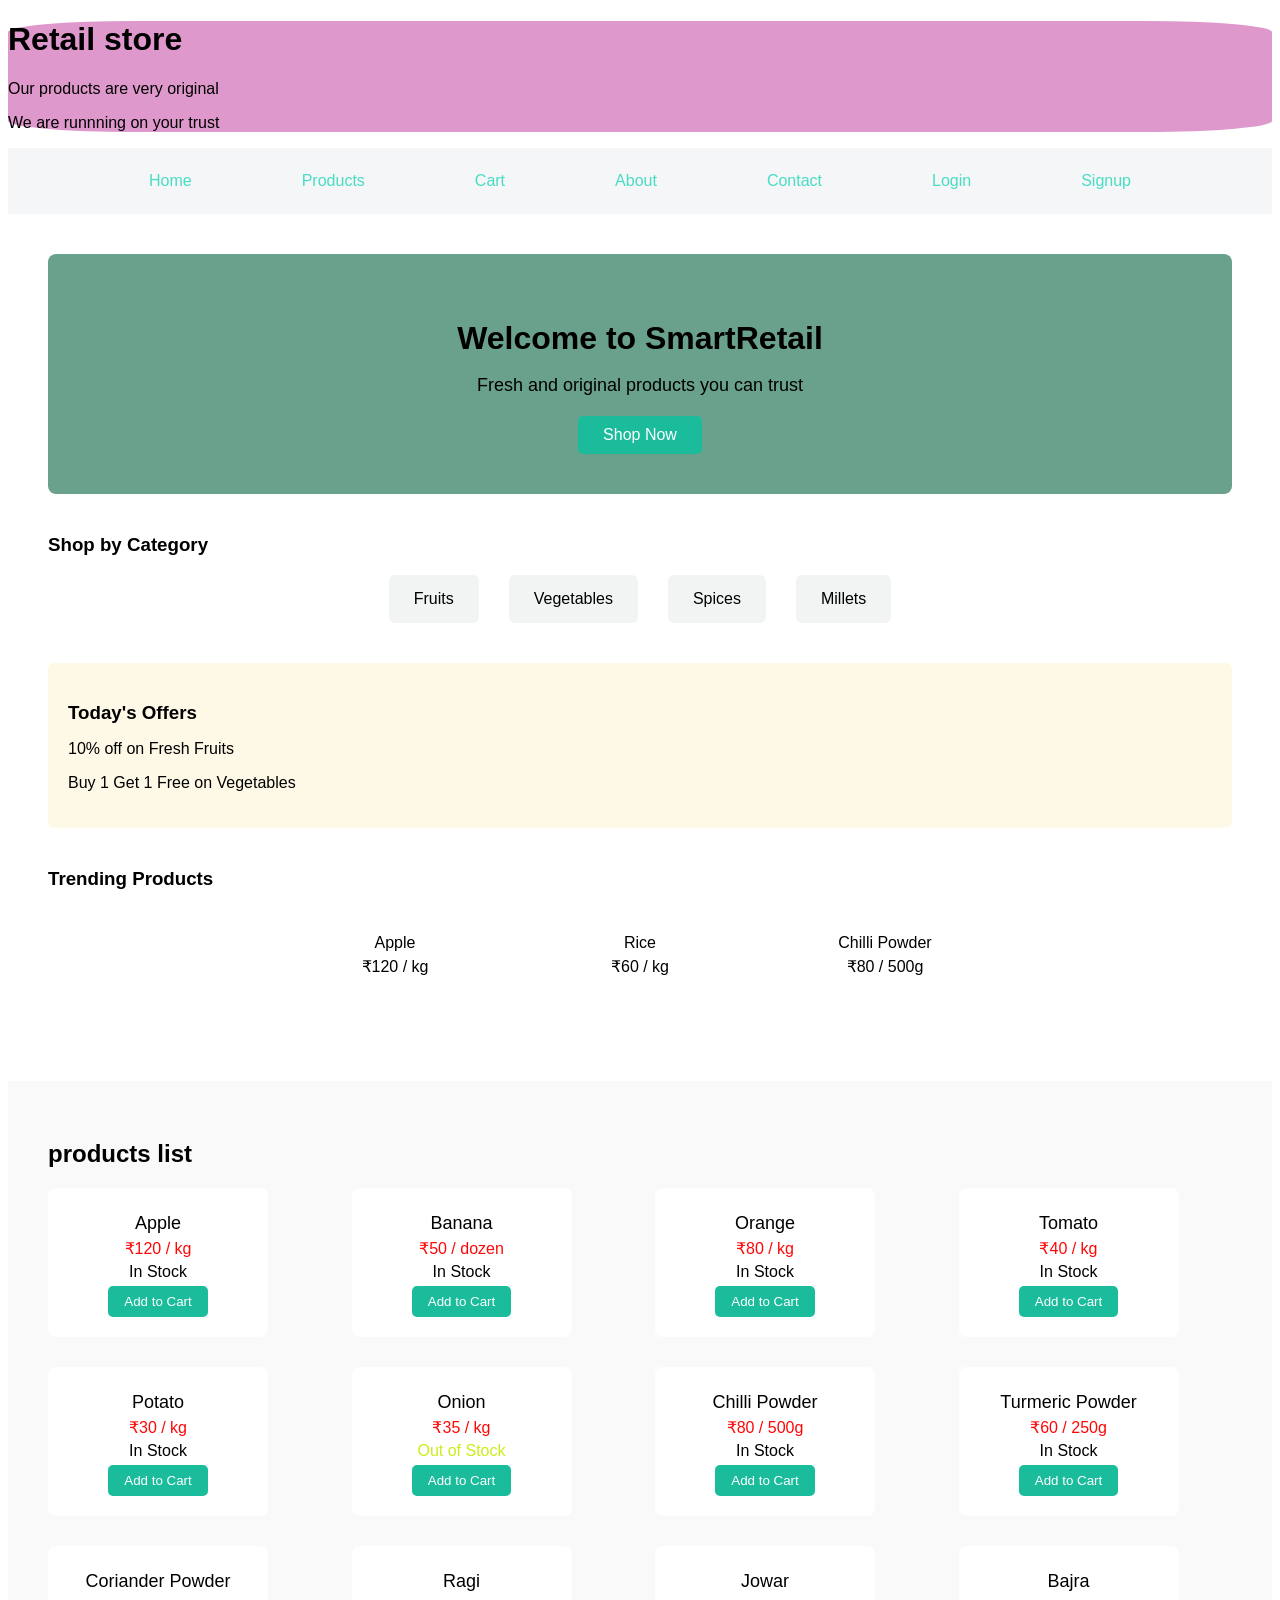
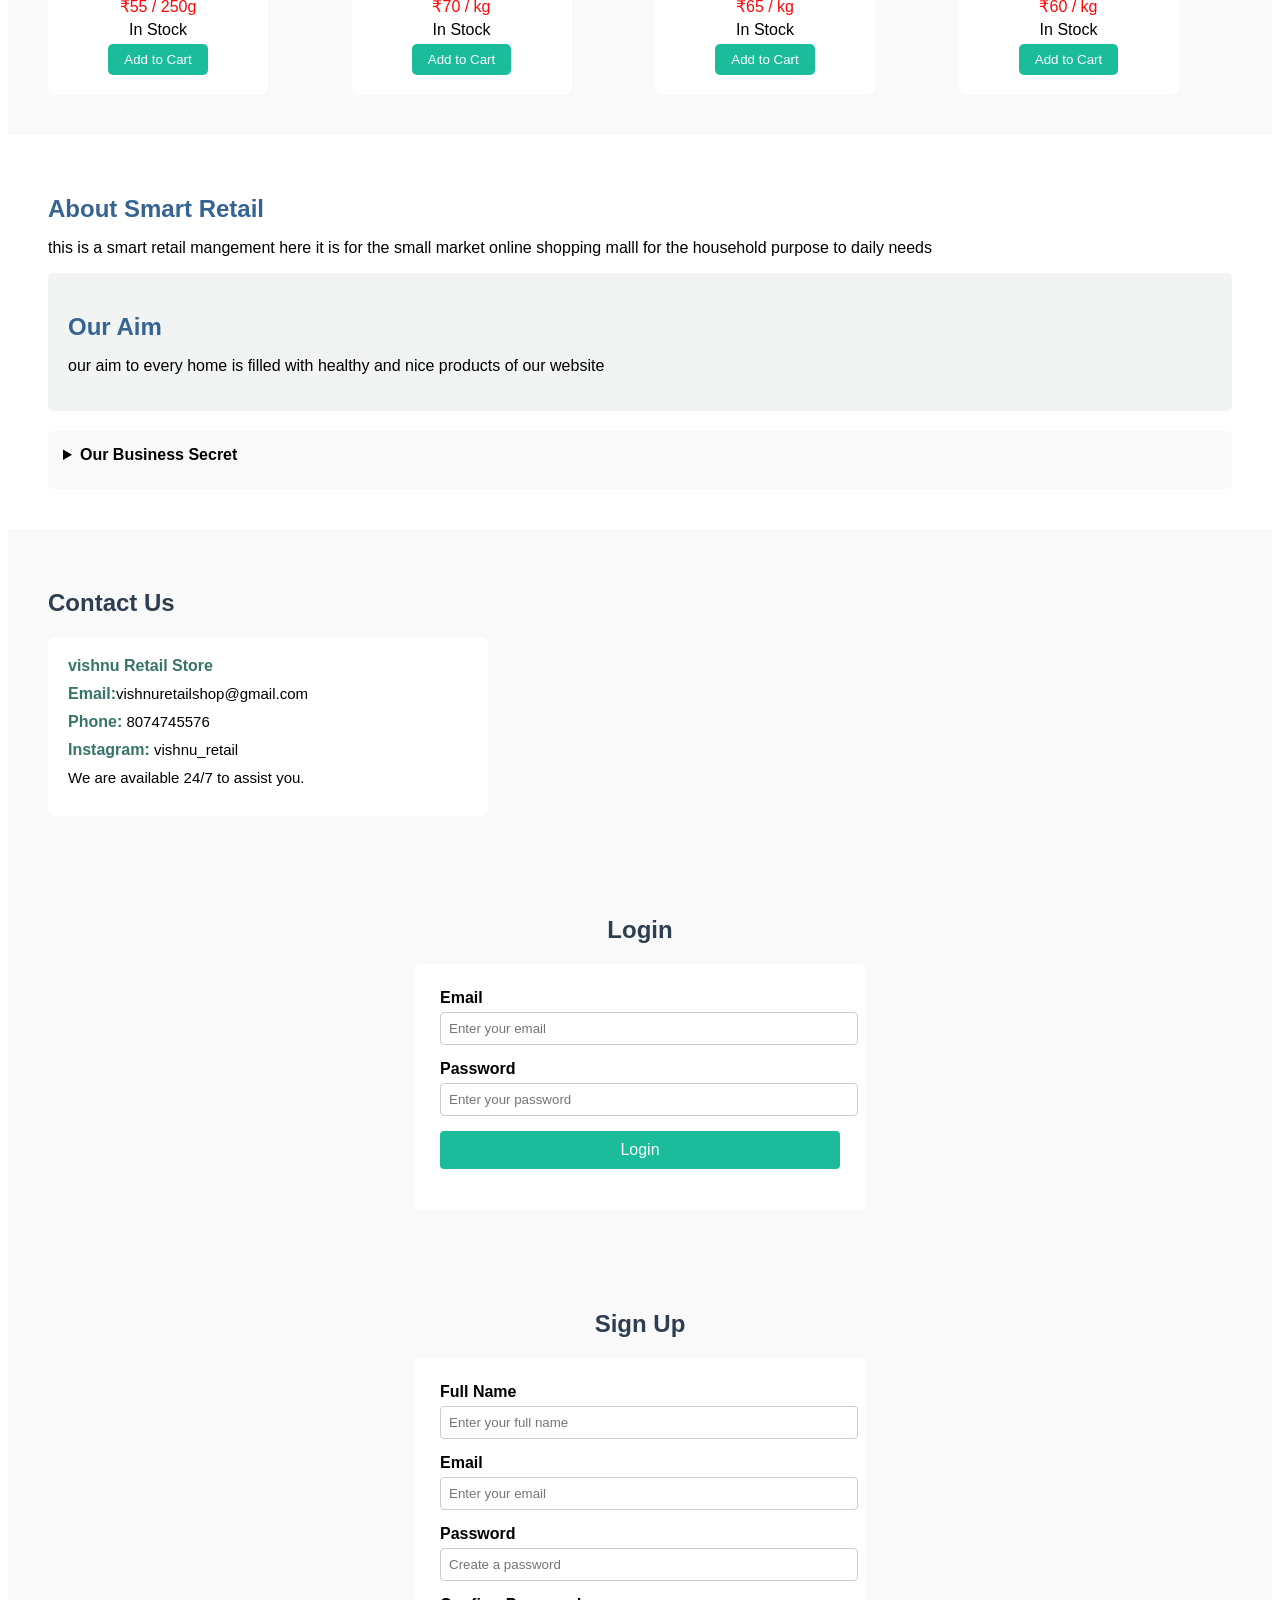
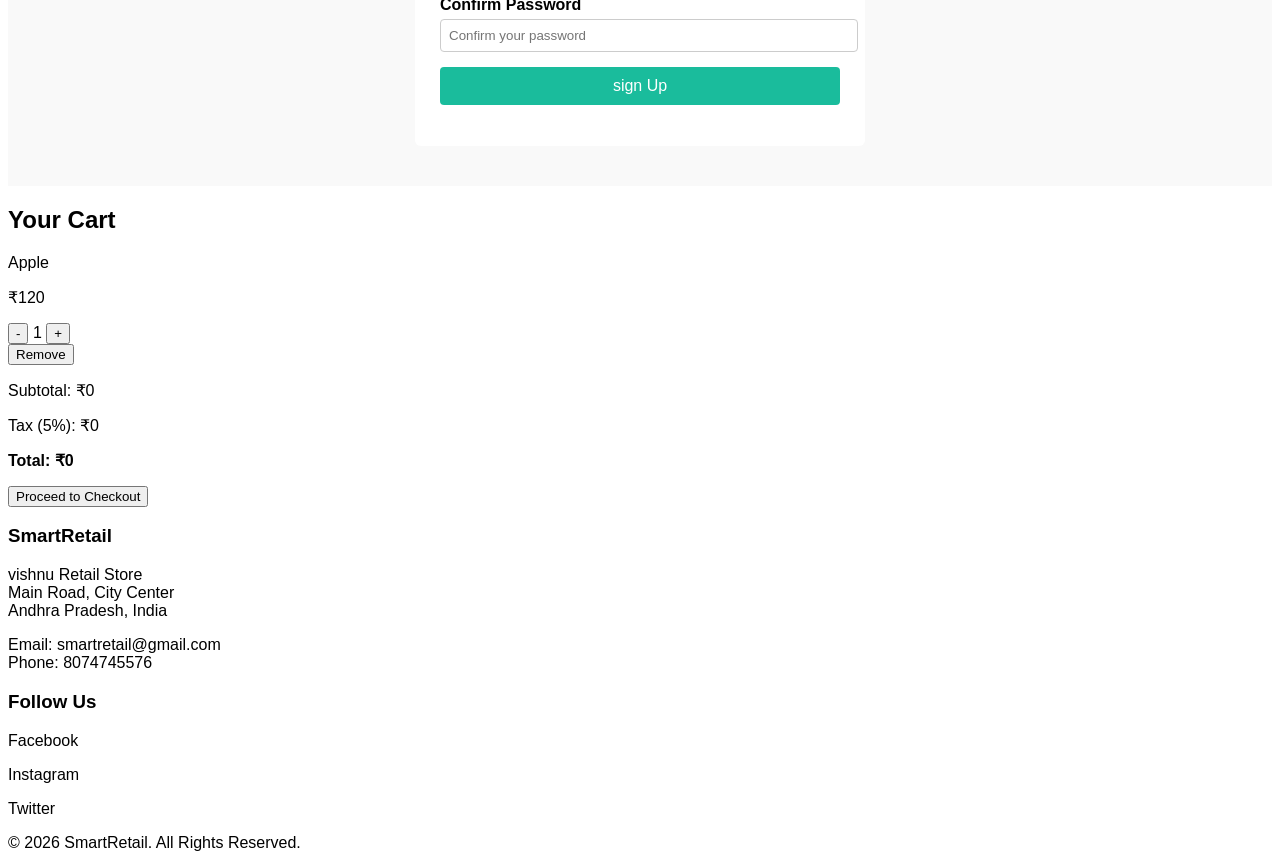
<file: case_studies-main/case_studies-main/casestudy1/index.html>
<!DOCTYPE html>
<html lang="en">
<head>
    <meta charset="UTF-8">
    <meta name="viewport" content="width=device-width, initial-scale=1.0">
    <title>Retail store management</title>
    <link rel="stylesheet" href="index.css">
</head>
<body>
    <header class="header">

        <div class="header-div">
        <h1>Retail store</h1>
        <p> Our products are very original</p>
        <p>We are runnning on your trust</p>

        </div>

    </header>
     <nav class="nav">
        <div class="nav-content">
            <a href="#home">Home</a>
            <a href="#products">Products</a>
            <a href="#cart">Cart</a>
            <a href="#about">About</a>
            <a href="#contact">Contact</a>
            <a href="#login">Login</a>
            <a href="#signup">Signup</a>

        </div>

     </nav>
    <main>
           <section class="home" id="home">

    
    <div class="hero">
        <h2>Welcome to SmartRetail</h2>
        <p>Fresh and original products you can trust</p>
        <button>Shop Now</button>
    </div>

   
    <div class="categories">
        <h3>Shop by Category</h3>
        <div class="category-list">
            <ol>
                <li>Fruits</li>
                <li>Vegetables</li>
                <li>Spices</li>
                <li>Millets</li>
            </ol>

        </div>
    </div>

   
    <div class="offers">
        <h3>Today's Offers</h3>
        <p>10% off on Fresh Fruits</p>
        <p> Buy 1 Get 1 Free on Vegetables</p>
    </div>


    <div class="trending">
        <h3>Trending Products</h3>
        <div class="trending-products">
            <div class="product-card">
                <p>Apple</p>
                <p>₹120 / kg</p>
            </div>
            <div class="product-card">
                <p>Rice</p>
                <p>₹60 / kg</p>
            </div>
            <div class="product-card">
                <p>Chilli Powder</p>
                <p>₹80 / 500g</p>
            </div>
        </div>
    </div>

</section>
 
<section class="products" id="products">
    <h2>products list</h2>

    <div class="product-list">

   
    <div class="product-card" category="fruits">
        <p class="product-name">Apple</p>
        <p class="product-price">₹120 / kg</p>
        <p class="product-stock">In Stock</p>
        <button>Add to Cart</button>
    </div>

    <div class="product-card" category="fruits">
        <p class="product-name">Banana</p>
        <p class="product-price">₹50 / dozen</p>
        <p class="product-stock">In Stock</p>
        <button>Add to Cart</button>
    </div>

    <div class="product-card" category="fruits">
        <p class="product-name">Orange</p>
        <p class="product-price">₹80 / kg</p>
        <p class="product-stock">In Stock</p>
        <button>Add to Cart</button>
    </div>

   
    <div class="product-card" category="vegetables">
        <p class="product-name">Tomato</p>
        <p class="product-price">₹40 / kg</p>
        <p class="product-stock">In Stock</p>
        <button>Add to Cart</button>
    </div>

    <div class="product-card" category="vegetables">
        <p class="product-name">Potato</p>
        <p class="product-price">₹30 / kg</p>
        <p class="product-stock">In Stock</p>
        <button>Add to Cart</button>
    </div>

    <div class="product-card" category="vegetables">
        <p class="product-name">Onion</p>
        <p class="product-price">₹35 / kg</p>
        <p class="product-stock out">Out of Stock</p>
        <button disabled>Add to Cart</button>
    </div>

    
    <div class="product-card" category="spices">
        <p class="product-name">Chilli Powder</p>
        <p class="product-price">₹80 / 500g</p>
        <p class="product-stock">In Stock</p>
        <button>Add to Cart</button>
    </div>

    <div class="product-card" category="spices">
        <p class="product-name">Turmeric Powder</p>
        <p class="product-price">₹60 / 250g</p>
        <p class="product-stock">In Stock</p>
        <button>Add to Cart</button>
    </div>

    <div class="product-card" category="spices">
        <p class="product-name">Coriander Powder</p>
        <p class="product-price">₹55 / 250g</p>
        <p class="product-stock">In Stock</p>
        <button>Add to Cart</button>
    </div>

   
    <div class="product-card" category="millets">
        <p class="product-name">Ragi</p>
        <p class="product-price">₹70 / kg</p>
        <p class="product-stock">In Stock</p>
        <button>Add to Cart</button>
    </div>

    <div class="product-card" category="millets">
        <p class="product-name">Jowar</p>
        <p class="product-price">₹65 / kg</p>
        <p class="product-stock">In Stock</p>
        <button>Add to Cart</button>
    </div>

    <div class="product-card" category="millets">
        <p class="product-name">Bajra</p>
        <p class="product-price">₹60 / kg</p>
        <p class="product-stock">In Stock</p>
        <button>Add to Cart</button>
    </div>
</div>
</section>
    

<section class="about" id="about">
    <h2>about smart retail</h2>
    <p> this is a smart retail mangement here it is 
        for the small market online shopping malll
        for the household purpose to daily needs
    </p>
    <div class="about-sec">
        <h2>our aim</h2>
        <p>
            our aim to every home is filled with healthy and nice products of our website
        </p>

    </div>
<details>
    <summary>Our Business Secret</summary>
    <p>
        We maintain quality by sourcing fresh products directly from trusted farmers
        and suppliers while ensuring affordable pricing for customers.
    </p>
</details>




</section>
<section class="contact" id="contact">

    <h2>Contact Us</h2>

    <div class="contact-sec">
        <strong>vishnu Retail Store</strong>

        <p>
            <strong>Email:</strong>vishnuretailshop@gmail.com
        </p>

        <p>
            <strong>Phone:</strong> 8074745576
        </p>

        <p>
            <strong>Instagram:</strong> vishnu_retail
        </p>

        <p>
            We are available 24/7 to assist you.
        </p>
    </div>

</section>

<section class="login" id="login">

    <h2>Login</h2>

    <form id="loginForm">

        <label for="loginEmail">Email</label>
        <input type="email" id="loginEmail" placeholder="Enter your email" required>

        <label for="loginPassword">Password</label>
        <input type="password" id="loginPassword" placeholder="Enter your password" required>

        <button type="submit" onclick="login()">Login</button>

        <p class="loginMessage"></p>

    </form>

</section>

<section class="signup" id="signup">

    <h2>Sign Up</h2>

    <form id="signupForm">

        <label for="signupName">Full Name</label>
        <input type="text" id="signupName" placeholder="Enter your full name" required>

        <label for="signupEmail">Email</label>
        <input type="email" id="signupEmail" placeholder="Enter your email" required>

        <label for="signupPassword">Password</label>
        <input type="password" id="signupPassword" placeholder="Create a password" required>

        <label for="signupConfirmPassword">Confirm Password</label>
        <input type="password" id="signupConfirmPassword" placeholder="Confirm your password" required>

        <button type="submit" onclick="signup()">sign Up</a> </button>

        <p class="signupMessage"></p>

    </form>

</section>




<section class="cart" id="cart">

    <h2>Your Cart</h2>

   
    <div class="cart-items">
        <div class="cart-item">
            <p class="cart-product-name">Apple</p>
            <p class="cart-product-price">₹120</p>

            <div class="cart-quantity">
                <button>-</button>
                <span>1</span>
                <button>+</button>
            </div>

            <button class="remove-item">Remove</button>
        </div>

    </div>

    <div class="cart-summary">
        <p>Subtotal: <span id="cartSubtotal">₹0</span></p>
        <p>Tax (5%): <span id="cartTax">₹0</span></p>
        <p><strong>Total: <span id="cartTotal">₹0</span></strong></p>

        <button id="checkoutBtn">Proceed to Checkout</button>
    </div>

</section>


    </main>
    <footer class="footer">

    <div class="footer-container">

     
        <div class="footer-section">
            <h3>SmartRetail</h3>
            <p>
                vishnu Retail Store<br>
                Main Road, City Center<br>
                Andhra Pradesh, India
            </p>
            <p>
                Email: smartretail@gmail.com<br>
                Phone: 8074745576
            </p>
        </div>



     
        <div class="footer-section">
            <h3>Follow Us</h3>
            <p>Facebook</p>
            <p>Instagram</p>
            <p>Twitter</p>
        </div>

    </div>

  
    <div class="footer-bottom">
        <p>© 2026 SmartRetail. All Rights Reserved.</p>
    </div>

</footer>

</body>
<script src="script.js"></script>


</html>
</file>
<file: case_studies-main/case_studies-main/casestudy1/index.css>
body{
    font-family: Verdana, Geneva, Tahoma, sans-serif;


}
.nav {
    background-color: #f4f6f7;
    padding: 12px 0;
    position: sticky;
    top: 0;
    z-index: 1000;
}
.nav-content{
   
     display: flex;
     justify-content: center;
     gap: 70px;

}
.nav-content a{
    color: rgba(22, 212, 181, 0.773);
    text-decoration: none;
    font-size: 16px;
    font-weight: 500;
    padding: 12px 20px;
    border-radius: 4px;
    transition: background-color 0.3s;

}
.nav-content a:hover {
    background-color: #34495e;
}
.home {
    padding: 40px;
    background-color: #ffffff;
}
.hero{
    text-align: center;
    background-color: #6aa18c;
    padding: 40px 20px;
    border-radius: 8px;
    margin-bottom: 40px;

}
.hero h2 {
    font-size: 32px;
    margin-bottom: 10px;
}

.hero p {
    font-size: 18px;
    margin-bottom: 20px;
}

.hero button {
    padding: 10px 25px;
    font-size: 16px;
    background-color: #1abc9c;
    color: white;
    border: none;
    border-radius: 5px;
    cursor: pointer;
}

.hero button:hover {
    background-color: #148f77;
}


.categories {
    margin-bottom: 40px;
}



.category-list ol {
    display: flex;
    justify-content: center;
    gap: 30px;
    list-style: none;
    padding: 0;
}

.category-list li {
    background-color: #f2f4f4;
    padding: 15px 25px;
    border-radius: 6px;
    
    font-weight: 500;
}
 
.offers {
    background-color: #fef9e7;
    padding: 20px;
    border-radius: 6px;
    margin-bottom: 40px;
}

.offers h3 {
    margin-bottom: 10px;
}
.trending {
    margin-bottom: 40px;
}

.trending-products {
    display: flex;
    justify-content: center;
    gap: 25px;
}

.product-card {
    background-color: #f8f9f9;
    padding: 20px;
    border-radius: 6px;
    text-align: center;
    width: 180px;
}

.product-card p {
    margin: 5px 0;
    font-weight: 500;
}

.products {
    padding: 40px;
    background-color: #f9f9f9;
}
.product-list {
    display: grid;
    grid-template-columns: repeat(auto-fit, minmax(220px, 1fr));
    gap: 30px;
}
.product-card {
    background-color: #ffffff;
    padding: 20px;
    border-radius: 8px;
    text-align: center;

    transition: transform 0.3s;
}
.product-card:hover {
    background-color: blanchedalmond;
}
.product-name {
    font-size: 18px;
    font-weight: bold;
    margin-bottom: 8px;
}
.product-price {
    color: #fe0606fe;
    margin-bottom: 8px;
}

.product-stock {
    margin-bottom: 12px;
}
.product-stock.out {
    color: rgb(202, 238, 23);
}
.product-card button {
    padding: 8px 16px;
    background-color: #1abc9c;
    border: none;
    border-radius: 5px;
    color: white;
   
}
.product-card button:hover {
    background-color: #76e3cd;
}

/*product-card button:disabled {
    background-color: #ccc;
    cursor: not-allowed;
}*/
.about {
    padding: 40px;
    background-color: #ffffff;
}
.about h2 {
    text-transform: capitalize;
    margin-bottom: 15px;
    color: #356493;
}
.about-sec {
    background-color: #f2f4f4;
    padding: 20px;
    border-radius: 6px;
    margin-bottom: 20px;
}
.about details {
    background-color: #f9f9f9;
    padding: 15px;
    border-radius: 6px;
}

.about summary {
    font-weight: bold;
    cursor: pointer;
    margin-bottom: 10px;
}

.contact {
    padding: 40px;
    background-color: #f9f9f9;
}

.contact h2 {
    margin-bottom: 20px;
    color: #2c3e50;
}


.contact-sec {
    background-color: #ffffff;
    padding: 20px;
    border-radius: 6px;
    max-width: 400px;
}


.contact-sec p {
    margin: 10px 0;
    font-size: 15px;
}


.contact-sec strong {
    font-size: 16px;
    color: #377468;
}


.login,
.signup {
    padding: 40px;
    background-color: #f9f9f9;
}

.login h2,
.signup h2 {
    text-align: center;
    margin-bottom: 20px;
    color: #2c3e50;
}


.login form,
.signup form {
    max-width: 400px;
    margin: auto;
    background-color: #ffffff;
    padding: 25px;
    border-radius: 6px;
}

.login label,
.signup label {
    display: block;
    margin-bottom: 5px;
    font-weight: bold;
}


.login input,
.signup input {
    width: 100%;
    padding: 8px;
    margin-bottom: 15px;
    border: 1px solid #ccc;
    border-radius: 4px;
}


.login button,
.signup button {
    width: 100%;
    padding: 10px;
    background-color: #1abc9c;
    border: none;
    color: white;
    font-size: 16px;
    border-radius: 4px;
   
}
.login button:hover,
.signup button:hover {
    background-color: #148f77;
}


#loginMessage,
#signupMessage {
    margin-top: 10px;
    text-align: center;
    font-weight: bold;
}

.header-div{
    width: auto;
    height: auto;
    background-color: #de98cb;
    border-radius: 10%;

}
</file>
